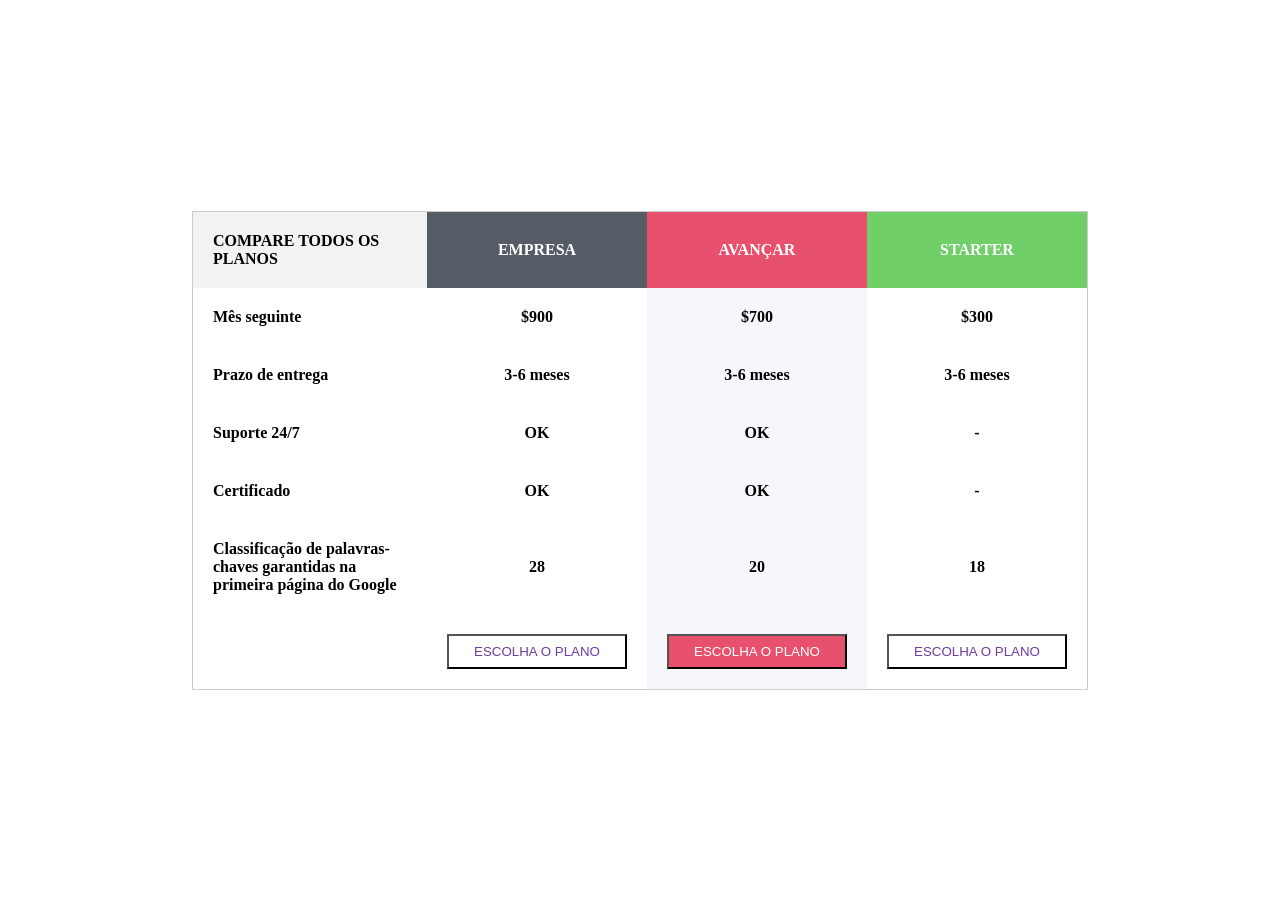
<file: atividade1/index.html>
<!DOCTYPE html>
<html lang="pt-br">
<head>
    <meta charset="UTF-8">
    <meta name="viewport" content="width=device-width, initial-scale=1.0">
    <title>criando_tabela</title>
    <link rel="stylesheet" href="css/style.css">
    
</head>
<body class="body">
    <h1></h1>
    
    <table>
        
        <tr>
             <th class="p_coluna">COMPARE TODOS OS PLANOS</th>
             <th>EMPRESA</th>
             <th>AVANÇAR</th>
             <th>STARTER</th>
        </tr>
        
        <tr>
            <td class="p_coluna">Mês seguinte</td>
            <td>$900</td>
            <td class="t-meio">$700</td>
            <td>$300</td>
        </tr>

         <tr>
            <td class="p_coluna">Prazo de entrega</td>
            <td>3-6 meses</td>
            <td class="t-meio">3-6 meses</td>
            <td>3-6 meses</td>
        </tr>

        <tr>
            <td class="p_coluna">Suporte 24/7</td>
            <td>OK</td>
            <td class="t-meio">OK</td>
            <td>-</td>
        </tr>

        <tr>
            <td class="p_coluna">Certificado</td>
            <td>OK</td>
            <td class="t-meio">OK</td>
            <td>-</td>
        </tr>

        <tr>
            <td class="p_coluna">Classificação de palavras-chaves garantidas na primeira página do Google</td>
            <td>28</td>
            <td class="t-meio">20</td>
            <td>18</td>
        </tr>

        <tr>
            <td></td>
            <td> <button class="rx-btn">ESCOLHA O PLANO</button>  </td>
            <td class="t-meio"> <button class="rs-btn">ESCOLHA O PLANO</button></td>
            <td> <button class="rx-btn">ESCOLHA O PLANO</button></td>
        </tr>
    </table>


    <script src="js/script.js"></script>
</body>
</html>
</file>
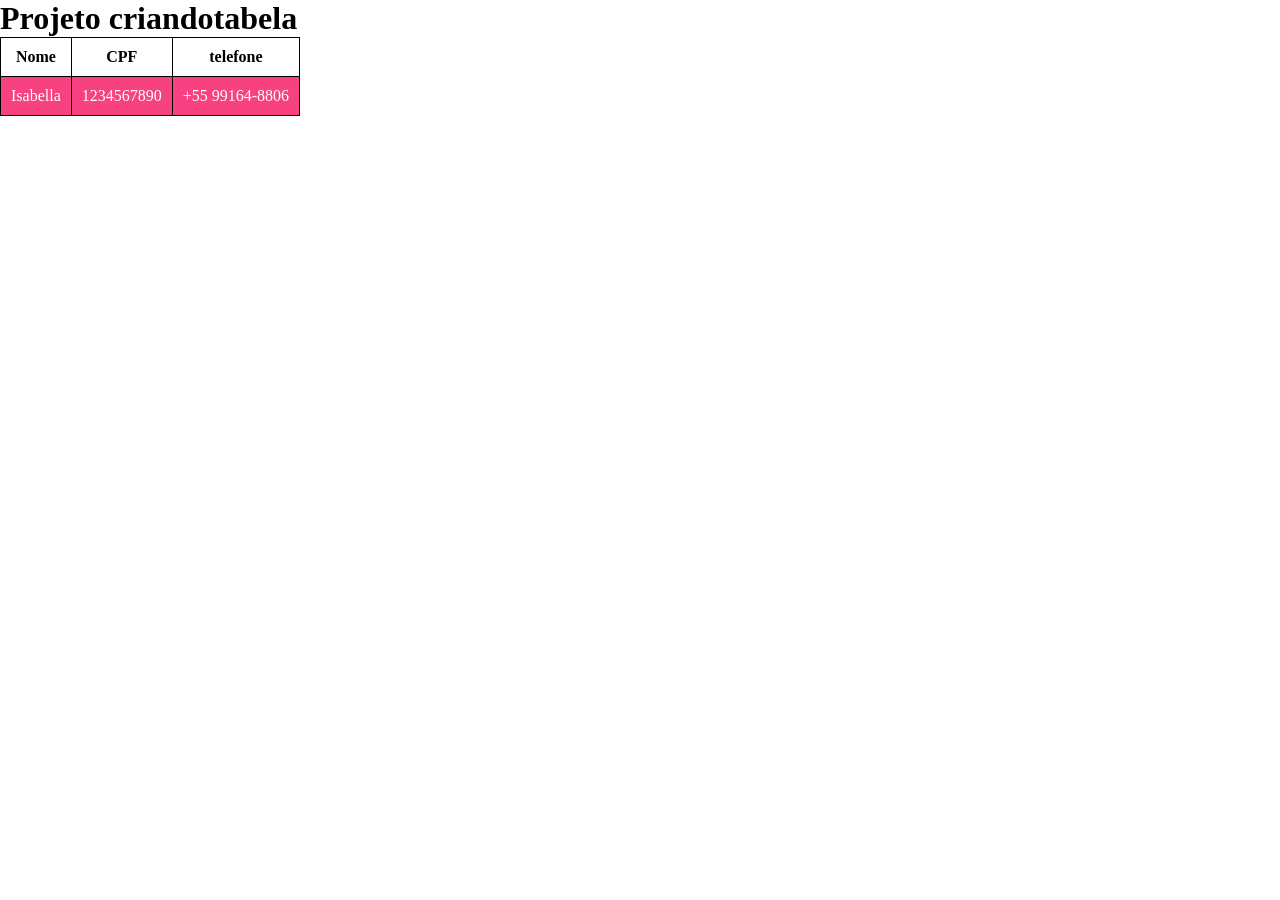
<file: criandotabela/index.html>
<!DOCTYPE html>
<html lang="pt-br">

<head>
    <meta charset="UTF-8">
    <meta name="viewport" content="width=device-width, initial-scale=1.0">
    <title>criandotabela</title>
    <link rel="stylesheet" href="css/style.css">

</head>

<body>
    <h1>Projeto criandotabela</h1>
    <table>

        <tr>
            <th>Nome</th>
            <th>CPF</th>
            <th>telefone</th>

        </tr>

        <td>Isabella</td>
        <td>1234567890</td>
        <td>+55 99164-8806</td>
    </table>
    <script src="js/script.js"></script>
</body>

</html>
</file>
<file: atividade1/css/style.css>
* {
    margin: 0;
    padding: 0;
    box-sizing: border-box;
}

body{
    display: flex;
    justify-content: center;
    align-items: center;
    min-height: 100vh;
    margin: 0;
}

table {
    width: 70%;
    border-collapse: collapse ;
    border: 1px solid #cccccc;
    text-align: center;
    font-family: "Times New Roman", Times, serif;
    font-weight: bold;
}

th, td {
    padding: 20px;
    text-align: center;
    border: none;
}
.p_coluna {
    text-align: left;
    padding-left: 20px;
}

th:nth-child(1){
    background-color: rgb(242, 242, 242);
    color: rgb(0, 0, 0);
}
th:nth-child(2){
    background-color: rgb(85, 92, 102) ;
    color: white;
}
th:nth-child(3){
    background-color: rgb(232, 81, 109) ;
    color: white;
}
th:nth-child(4){
    background-color: rgb(112, 207, 105) ;
    color: white;
}


.rx-btn {
    background-color: white;
    color: rgb(111, 62, 158);
    width: 180px;
    height: 35px;
}
.rs-btn {
    background-color: rgb(232, 81, 109);
    color: white;
    width: 180px;
    height: 35px;
}
.t-meio {
    background-color: rgb(245, 247, 250);
}
</file>
<file: criandotabela/css/style.css>
* {
    margin: 0;
    padding: 0;
    box-sizing: border-box;
}

table {
     border-collapse: collapse;
}

td, th {
    border: 1px solid black;
    padding: 10px;
}

tr:nth-child(even){
    background-color: rgb(248, 65, 129);
    color: white;
}
</file>
